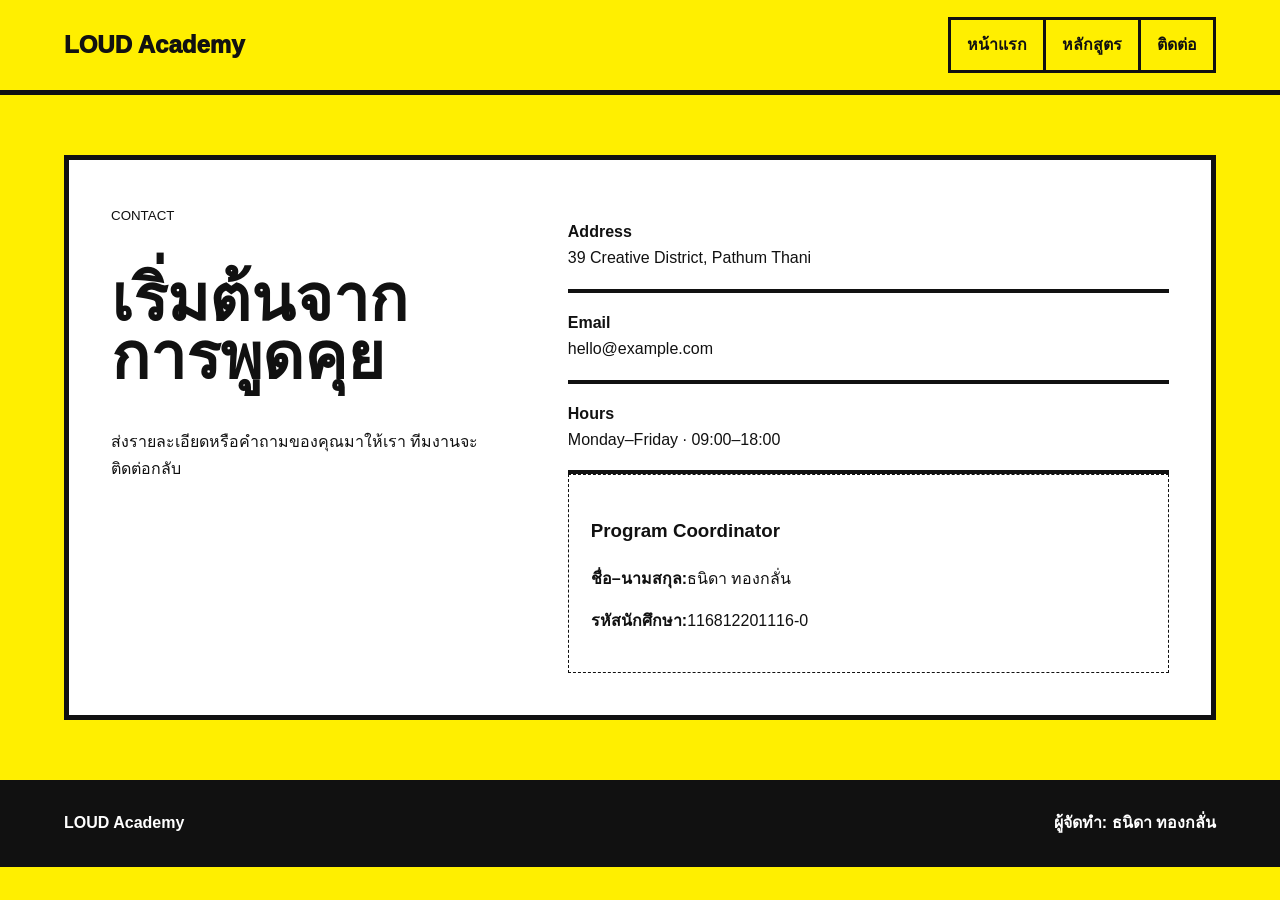
<file: contact.html>
<!doctype html><html lang="th"><html lang="th"><head><meta charset="utf-8"><meta name="viewport" content="width=device-width,initial-scale=1"><title>ติดต่อ | Tempo Room</title><link rel="stylesheet" href="assets/style.css"></head><body class="brutalist"><header class="header"><nav class="nav container"><a class="brand" href="start.html">LOUD Academy</a><div class="links"><a href="index.html">หน้าแรก</a><a href="courses.html">หลักสูตร</a><a href="contact.html">ติดต่อ</a></div></nav></header><main class="contact"><div class="container contact-grid"><div><small>CONTACT</small><h1>เริ่มต้นจากการพูดคุย</h1><p>ส่งรายละเอียดหรือคำถามของคุณมาให้เรา ทีมงานจะติดต่อกลับ</p></div><div><div class="detail"><strong>Address</strong><br>39 Creative District, Pathum Thani</div><div class="detail"><strong>Email</strong><br>hello@example.com</div><div class="detail"><strong>Hours</strong><br>Monday–Friday · 09:00–18:00</div><div class="student"><h3>Program Coordinator</h3><p><strong>ชื่อ–นามสกุล:</strong>ธนิดา ทองกลั่น</p><p><strong>รหัสนักศึกษา:</strong>116812201116-0</p></div></div></div></main><footer class="footer"><div class="container footer-row"><strong>LOUD Academy</strong><span class="footer-student">ผู้จัดทำ: ธนิดา ทองกลั่น</span></div></footer></body></html>
</file>
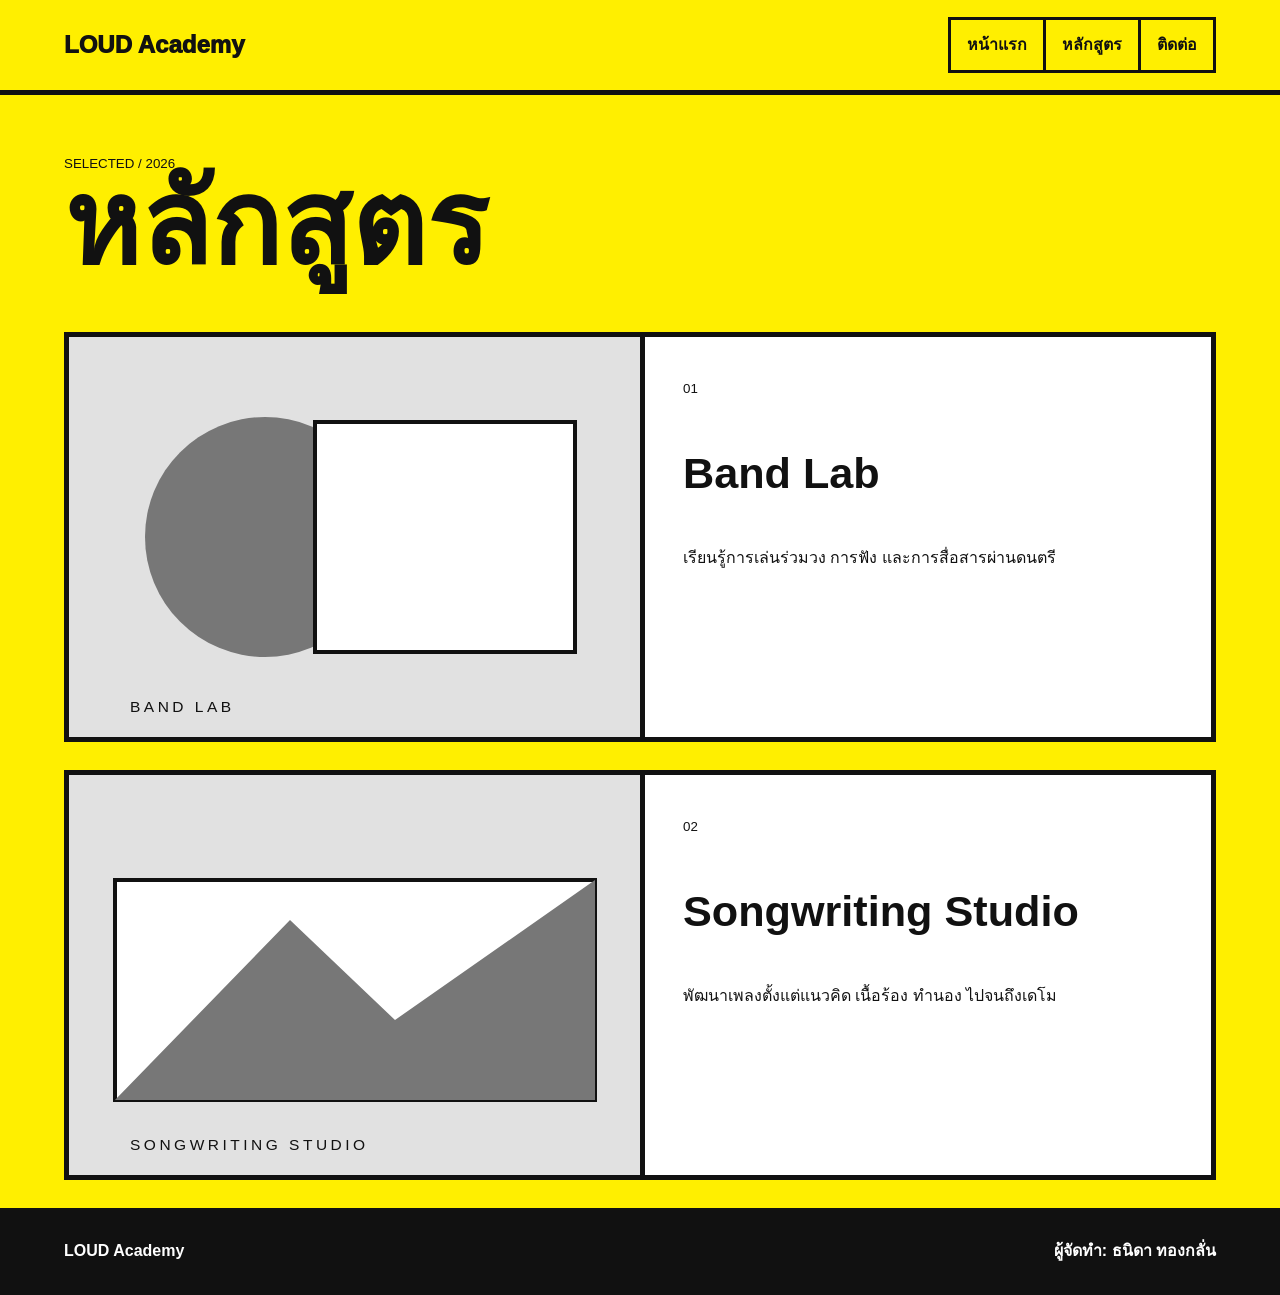
<file: courses.html>
<!doctype html><html lang="th"><html lang="th"><head><meta charset="utf-8"><meta name="viewport" content="width=device-width,initial-scale=1"><title>หลักสูตร | Tempo Room</title><link rel="stylesheet" href="assets/style.css"></head><body class="brutalist"><header class="header"><nav class="nav container"><a class="brand" href="start.html">LOUD Academy</a><div class="links"><a href="index.html">หน้าแรก</a><a href="courses.html">หลักสูตร</a><a href="contact.html">ติดต่อ</a></div></nav></header><main><section class="page-head"><div class="container"><small>SELECTED / 2026</small><h1>หลักสูตร</h1></div></section><section class="listing"><div class="container"><article class="entry"><img src="images/band-new.svg" alt="Band Lab"><div><small>01</small><h2>Band Lab</h2><p>เรียนรู้การเล่นร่วมวง การฟัง และการสื่อสารผ่านดนตรี</p></div></article><article class="entry"><img src="images/songwriting-new.svg" alt="Songwriting Studio"><div><small>02</small><h2>Songwriting Studio</h2><p>พัฒนาเพลงตั้งแต่แนวคิด เนื้อร้อง ทำนอง ไปจนถึงเดโม</p></div></article></div></section></main><footer class="footer"><div class="container footer-row"><strong>LOUD Academy</strong><span class="footer-student">ผู้จัดทำ: ธนิดา ทองกลั่น</span></div></footer></body></html>
</file>
<file: assets/style.css>
*{box-sizing:border-box}body{margin:0;font-family:Arial,"Noto Sans Thai",sans-serif;line-height:1.65}a{color:inherit}.container{width:min(1160px,90%);margin:auto}img{display:block;width:100%;object-fit:cover}.student{padding:22px;border:1px dashed currentColor}.footer-student{font-weight:700}body{background:#ffef00;color:#111}.header{border-bottom:5px solid #111}.nav{min-height:90px;display:flex;justify-content:space-between;align-items:center}.brand{font-size:1.5rem;font-weight:1000;text-decoration:none}.links{display:flex}.links a{padding:12px 16px;border:3px solid #111;margin-left:-3px;text-decoration:none;font-weight:900}.hero{padding:45px 0}.hero-grid{display:grid;grid-template-columns:.9fr 1.1fr;border:5px solid #111;background:#ff4d8d}.hero-copy{padding:42px}.hero h1{font-size:clamp(4rem,8vw,8rem);line-height:.8;letter-spacing:-.08em;margin:20px 0}.hero img{height:650px;border-left:5px solid #111;filter:grayscale(1)}.button{display:inline-block;padding:14px 18px;background:#111;color:#fff;border:3px solid #111;box-shadow:8px 8px 0 #fff;text-decoration:none;font-weight:900}.page-head{padding:55px 0 30px}.page-head h1{font-size:clamp(4rem,9vw,8rem);line-height:.85;margin:0}.entry{display:grid;grid-template-columns:1fr 1fr;border:5px solid #111;background:#fff;margin:28px 0}.entry img{height:400px;filter:grayscale(1)}.entry div{padding:38px;border-left:5px solid #111}.entry h2{font-size:2.7rem}.contact{padding:60px 0}.contact-grid{display:grid;grid-template-columns:.8fr 1.2fr;border:5px solid #111;background:#fff}.contact-grid>div{padding:42px}.contact-lead{background:#ff4d8d;border-right:5px solid #111}.contact h1{font-size:4rem;line-height:.9}.detail{padding:17px 0;border-bottom:4px solid #111}.footer{padding:30px 0;background:#111;color:#fff}.footer-row{display:flex;justify-content:space-between}@media(max-width:800px){.nav{height:auto;padding:18px 0;align-items:flex-start;flex-direction:column;display:flex}.links{width:100%;justify-content:space-between;gap:7px}.hero-grid,.collage,.hero-bottom,.entry,.entry:nth-child(even),.contact-grid{grid-template-columns:1fr}.collage{grid-template-rows:auto}.hero-copy{grid-row:auto}.hero img,.entry img{height:380px}.entry:nth-child(even) img{order:0}.entry div{border-left:0}.footer-row{flex-direction:column;gap:15px}.hero-card{height:620px}.hero-card .hero-copy{left:25px;right:25px}.cinematic .header{position:relative}.cinematic .hero{height:auto}.cinematic .hero>img{height:650px}}
</file>
